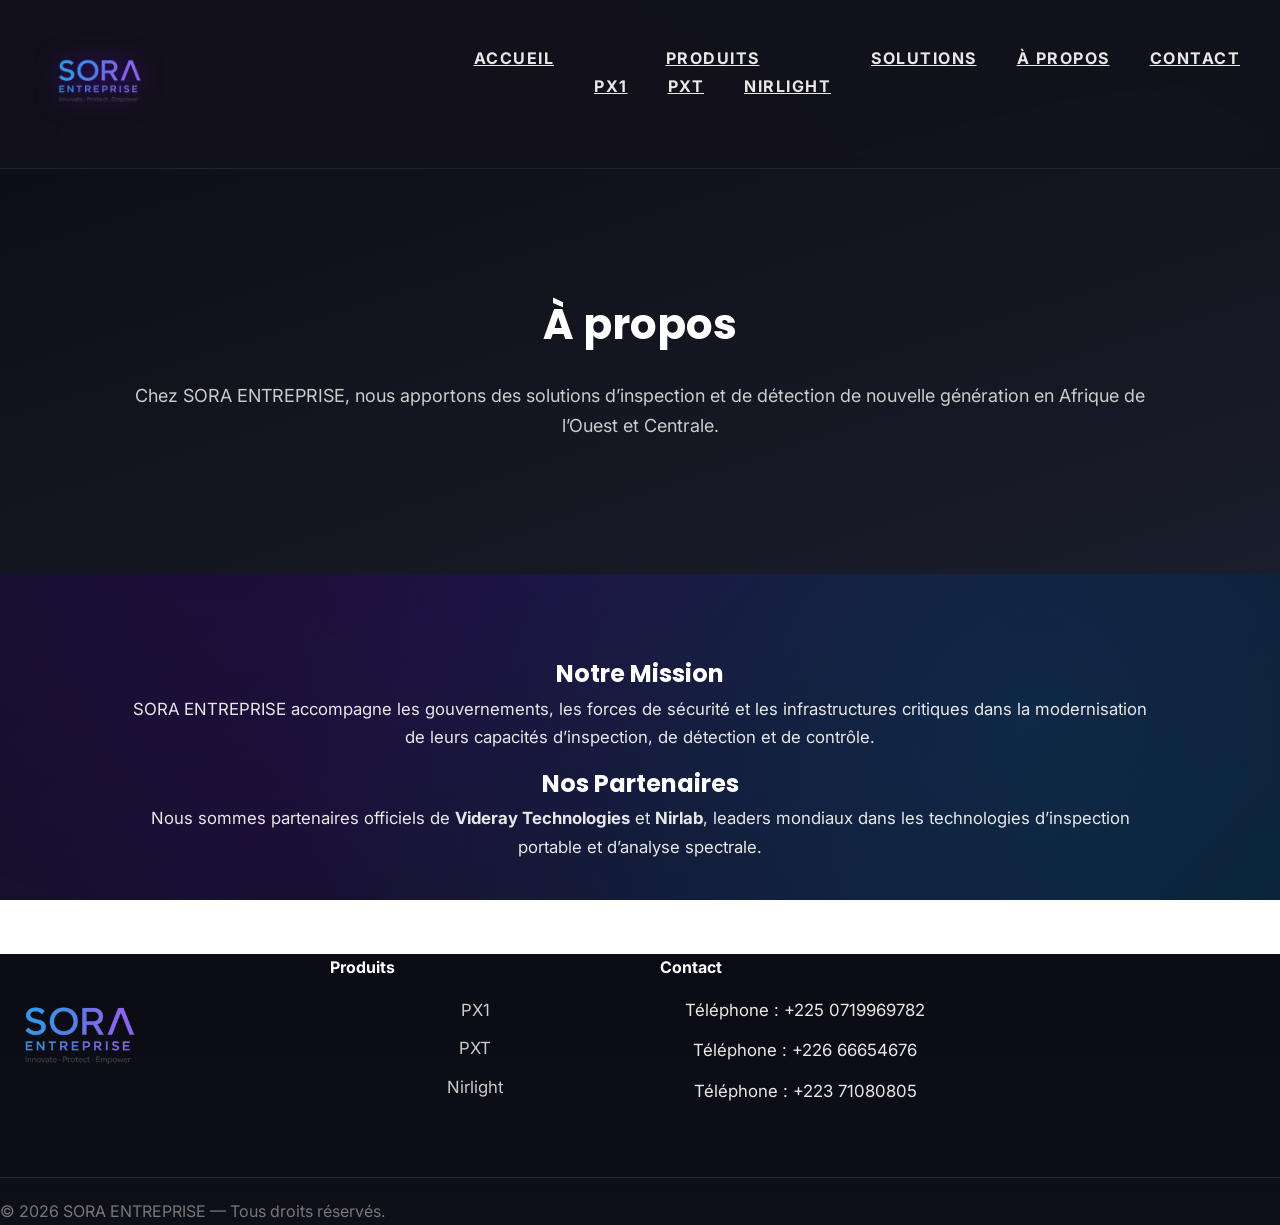
<file: about.html>
<!DOCTYPE html>
<html lang="fr">
<head>
    <meta charset="UTF-8">
    <meta name="viewport" content="width=device-width, initial-scale=1.0">
    <link href="https://fonts.googleapis.com/css2?family=Poppins:wght@400;600;700&family=Inter:wght@
    300;400;500;600&display=swap" rel="stylesheet">
    <title>À propos – SORA ENTREPRISE</title>
    <link rel="stylesheet" href="styles.css">
</head>

<body>

<header>
    <div class="logo">
        <img src="logo.png" alt="logo">
    </div>

    <div class="mobile-menu-icon" onclick="toggleMenu()">☰</div>

    <nav>
        <ul>
            <li><a href="index.html">Accueil</a></li>

            <li class="dropdown">
                <a href="#">Produits</a>
                <ul class="dropdown-menu">
                    <li><a href="px1.html">PX1</a></li>
                    <li><a href="pxt.html">PXT</a></li>
                    <li><a href="nirlight.html">Nirlight</a></li>
                </ul>
            </li>

            <li><a href="solutions.html">Solutions</a></li>
            <li><a href="about.html" class="active">À propos</a></li>
            <li><a href="contact.html">Contact</a></li>
        </ul>
    </nav>
</header>

<section class="hero">
    <div class="hero-content">
        <h1>À propos</h1>
        <p>Chez SORA ENTREPRISE, nous apportons des solutions d’inspection et de détection de nouvelle génération en Afrique de l’Ouest et Centrale.</p>
    </div>
</section>

<section class="solutions-home">
    <h2>Notre Mission</h2>
    <p>
        SORA ENTREPRISE accompagne les gouvernements, les forces de sécurité et les infrastructures critiques
        dans la modernisation de leurs capacités d’inspection, de détection et de contrôle.
    </p>

    <h2>Nos Partenaires</h2>
    <p>
        Nous sommes partenaires officiels de <strong>Videray Technologies</strong> et <strong>Nirlab</strong>,
        leaders mondiaux dans les technologies d’inspection portable et d’analyse spectrale.
    </p>
</section>

<footer class="footer">
    <div class="footer-container">
        <div class="footer-col">
            <img src="logo.png" class="footer-logo">
        </div>

        <div class="footer-col">
            <h4>Produits</h4>
            <ul>
                <li><a href="px1.html">PX1</a></li>
                <li><a href="pxt.html">PXT</a></li>
                <li><a href="nirlight.html">Nirlight</a></li>
            </ul>
        </div>

        <div class="footer-col">
            <h4>Contact</h4>
            <p>Téléphone : +225 0719969782</p>
            <p>Téléphone : +226 66654676</p>
            <p>Téléphone : +223 71080805</p>
        </div>
    </div>

    <div class="footer-bottom">
        © 2026 SORA ENTREPRISE — Tous droits réservés.
    </div>
</footer>

<script src="script.js"></script>

</body>
</html>
</file>
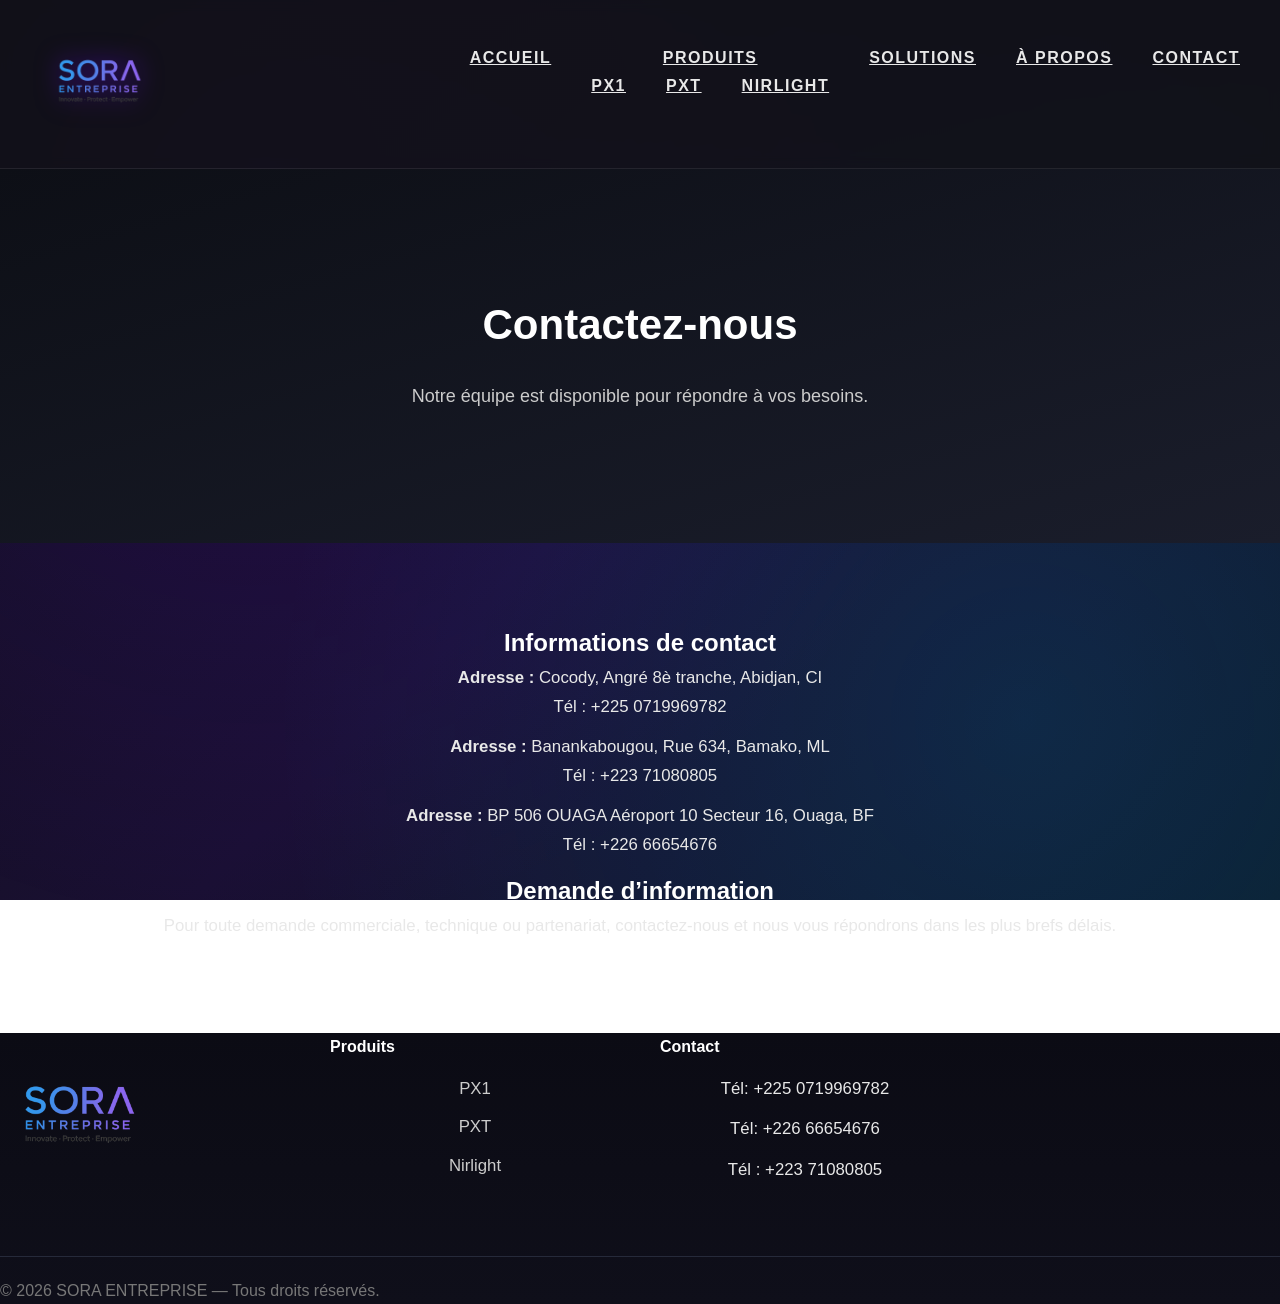
<file: contact.html>
<!DOCTYPE html>
<html lang="fr">
<head>
    <meta charset="UTF-8">
    <meta name="viewport" content="width=device-width, initial-scale=1.0">
    <title>Contact – SORA ENTREPRISE</title>
    <link rel="stylesheet" href="styles.css">
</head>

<body>

<header>
    <div class="logo">
        <img src="logo.png" alt="logo">
    </div>

    <div class="mobile-menu-icon" onclick="toggleMenu()">☰</div>

    <nav>
        <ul>
            <li><a href="index.html">Accueil</a></li>

            <li class="dropdown">
                <a href="#">Produits</a>
                <ul class="dropdown-menu">
                    <li><a href="px1.html">PX1</a></li>
                    <li><a href="pxt.html">PXT</a></li>
                    <li><a href="nirlight.html">Nirlight</a></li>
                </ul>
            </li>

            <li><a href="solutions.html">Solutions</a></li>
            <li><a href="about.html">À propos</a></li>
            <li><a href="contact.html" class="active">Contact</a></li>
        </ul>
    </nav>
</header>

<section class="hero">
    <div class="hero-content">
        <h1>Contactez-nous</h1>
        <p>Notre équipe est disponible pour répondre à vos besoins.</p>
    </div>
</section>

<section class="solutions-home">
    <h2>Informations de contact</h2>
    <p><strong>Adresse :</strong> Cocody, Angré 8è tranche, Abidjan, CI<br>Tél : +225 0719969782</p></div>
    <p><strong>Adresse :</strong> Banankabougou, Rue 634, Bamako, ML<br>Tél : +223 71080805</p></div>
    <p><strong>Adresse :</strong> BP 506 OUAGA Aéroport 10 Secteur 16, Ouaga, BF<br>Tél : +226 66654676</p></div>

    <h2>Demande d’information</h2>
    <p>
        Pour toute demande commerciale, technique ou partenariat, contactez-nous et nous vous
        répondrons dans les plus brefs délais.
    </p>
</section>

<footer class="footer">
    <div class="footer-container">
        <div class="footer-col">
            <img src="logo.png" class="footer-logo">
        </div>

        <div class="footer-col">
            <h4>Produits</h4>
            <ul>
                <li><a href="px1.html">PX1</a></li>
                <li><a href="pxt.html">PXT</a></li>
                <li><a href="nirlight.html">Nirlight</a></li>
            </ul>
        </div>

        <div class="footer-col">
            <h4>Contact</h4>
            <p>Tél: +225 0719969782</p>
            <p>Tél: +226 66654676</p>
            <p>Tél : +223 71080805</p>
        </div>
    </div>

    <div class="footer-bottom">
        © 2026 SORA ENTREPRISE — Tous droits réservés.
    </div>
</footer>

<script src="script.js"></script>

</body>
</html>
</file>
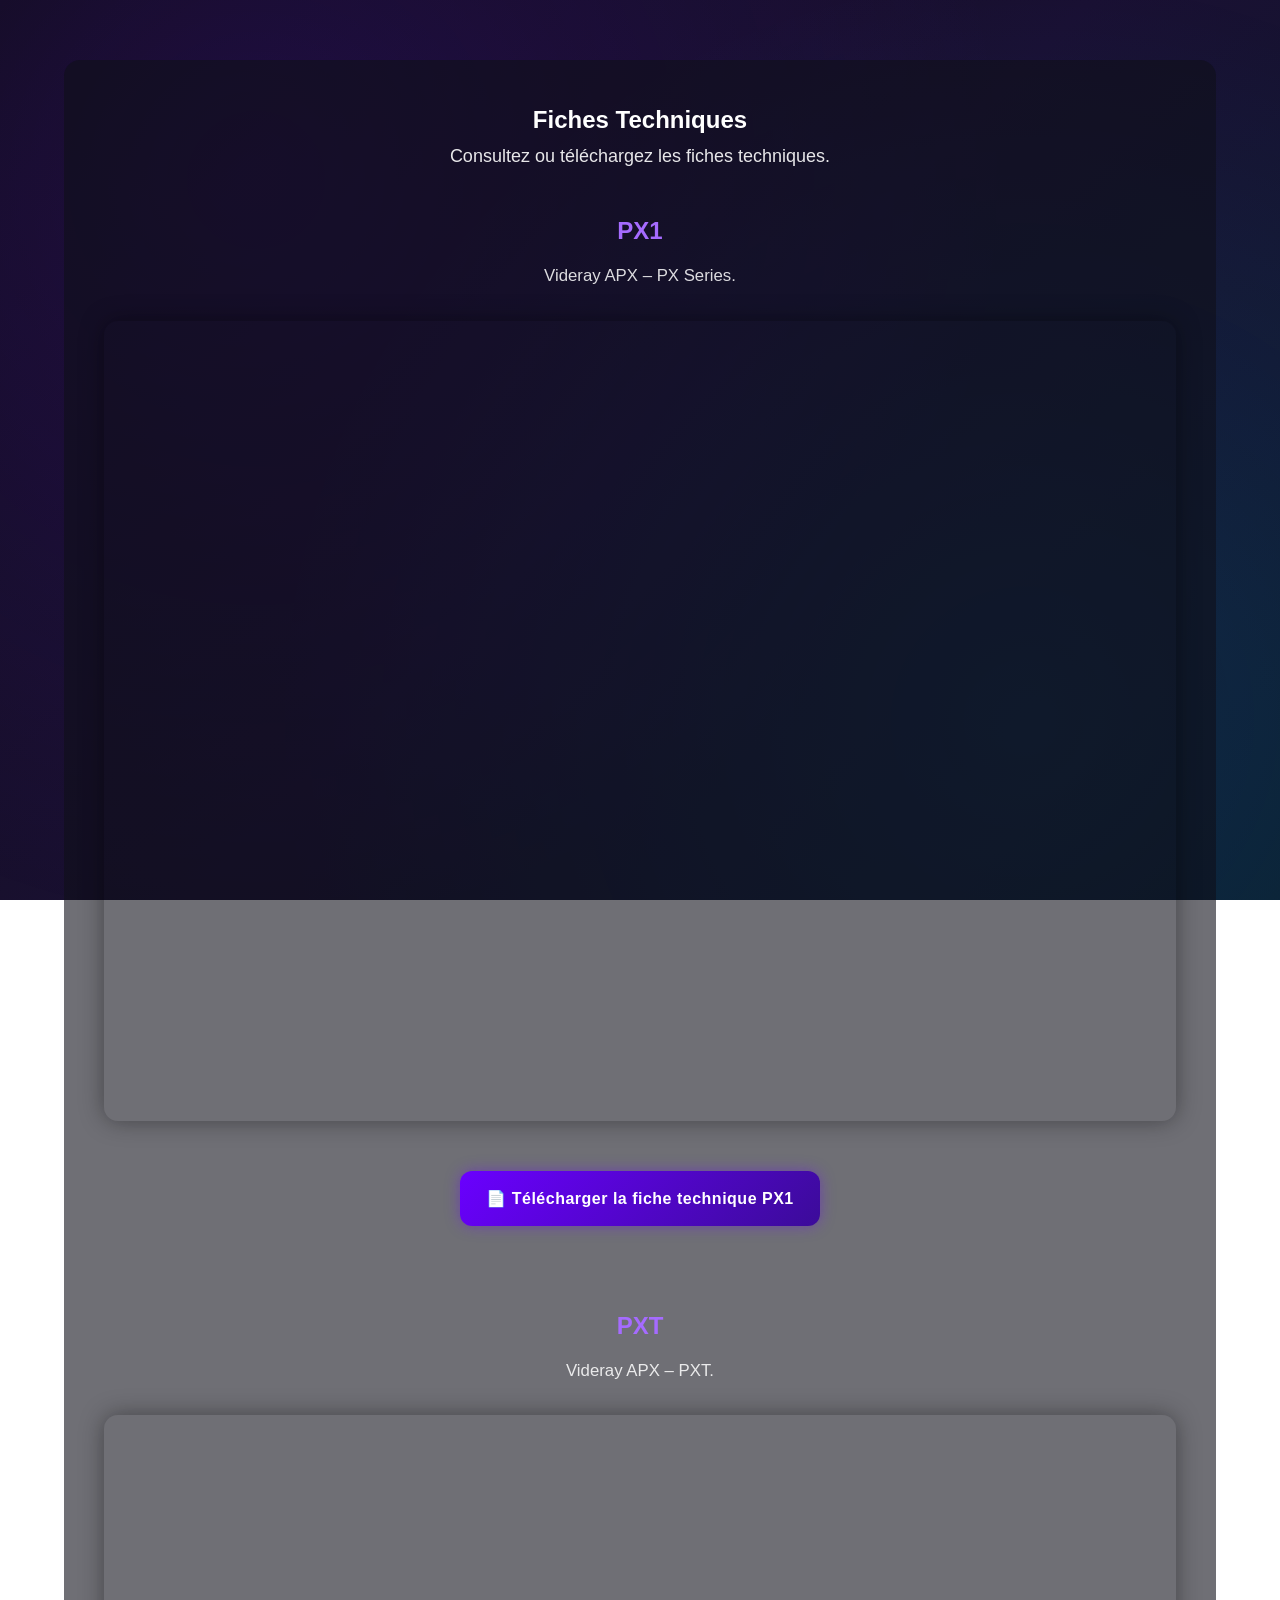
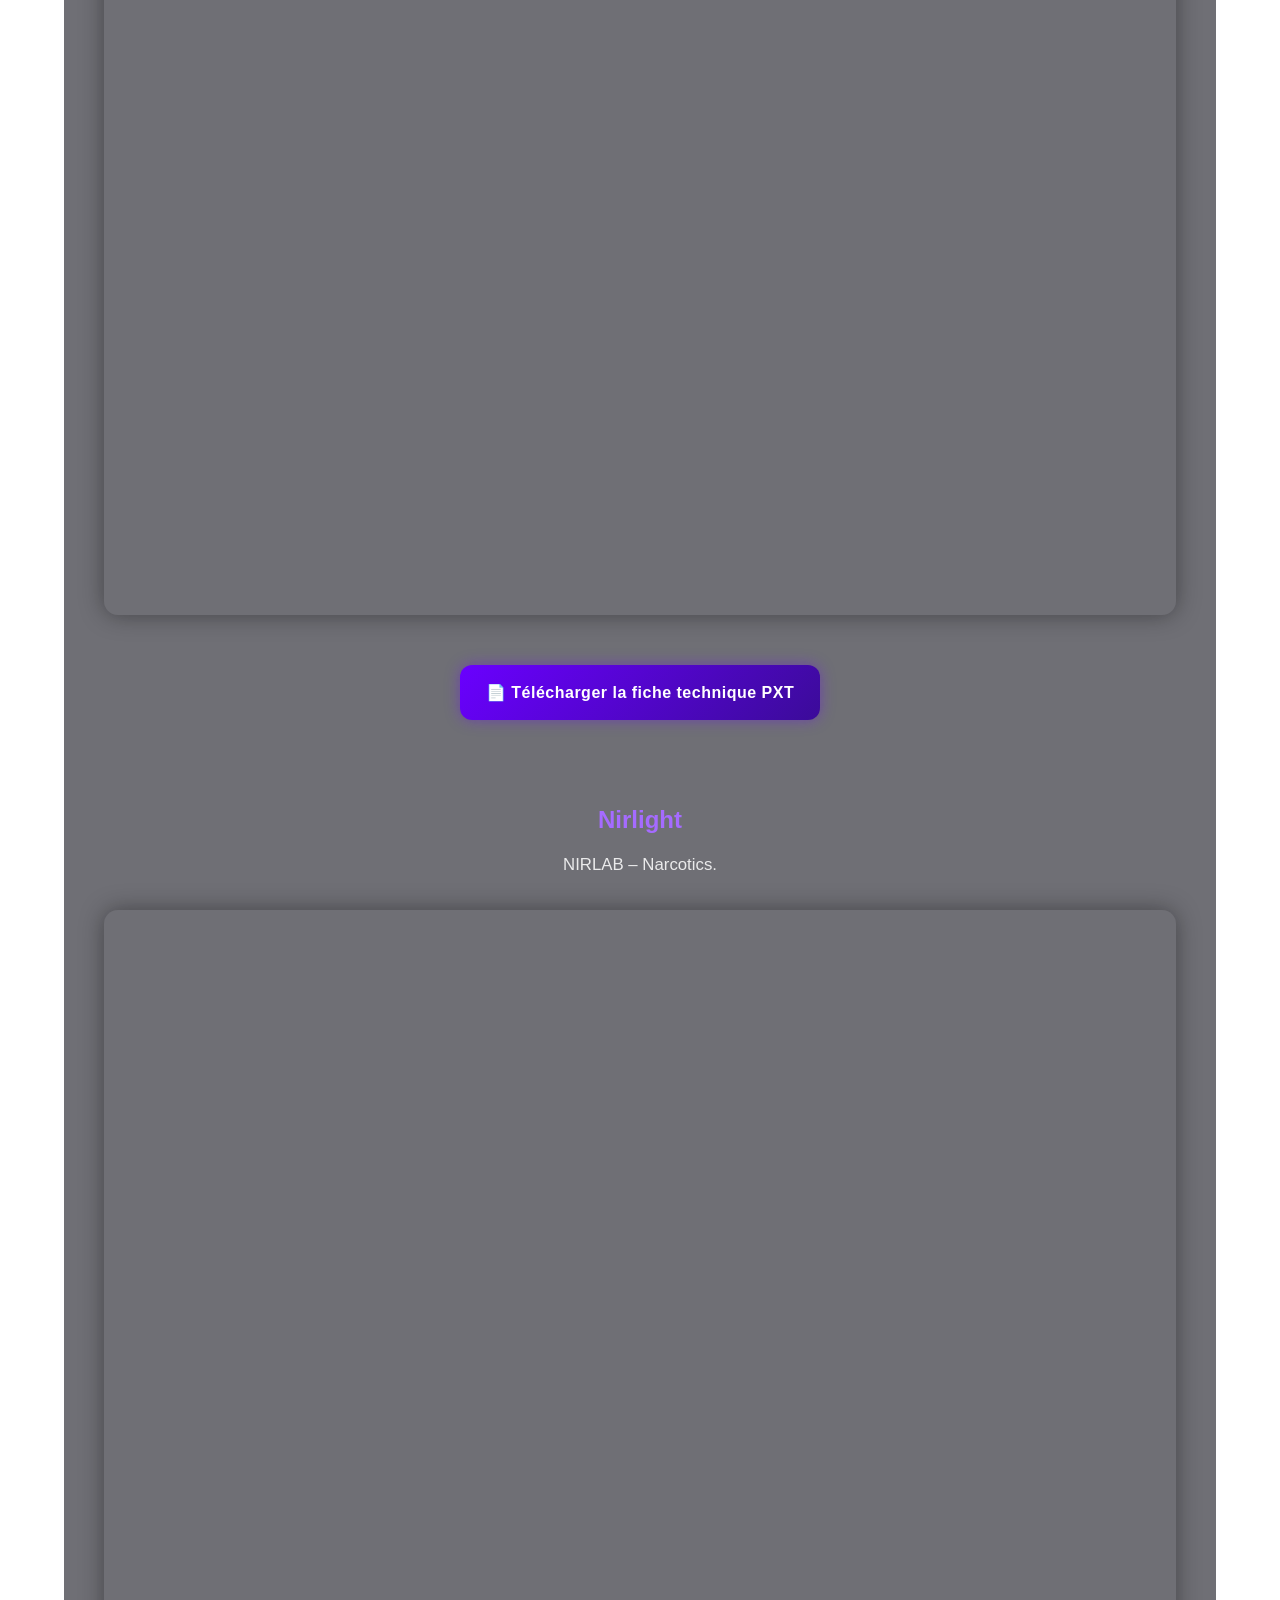
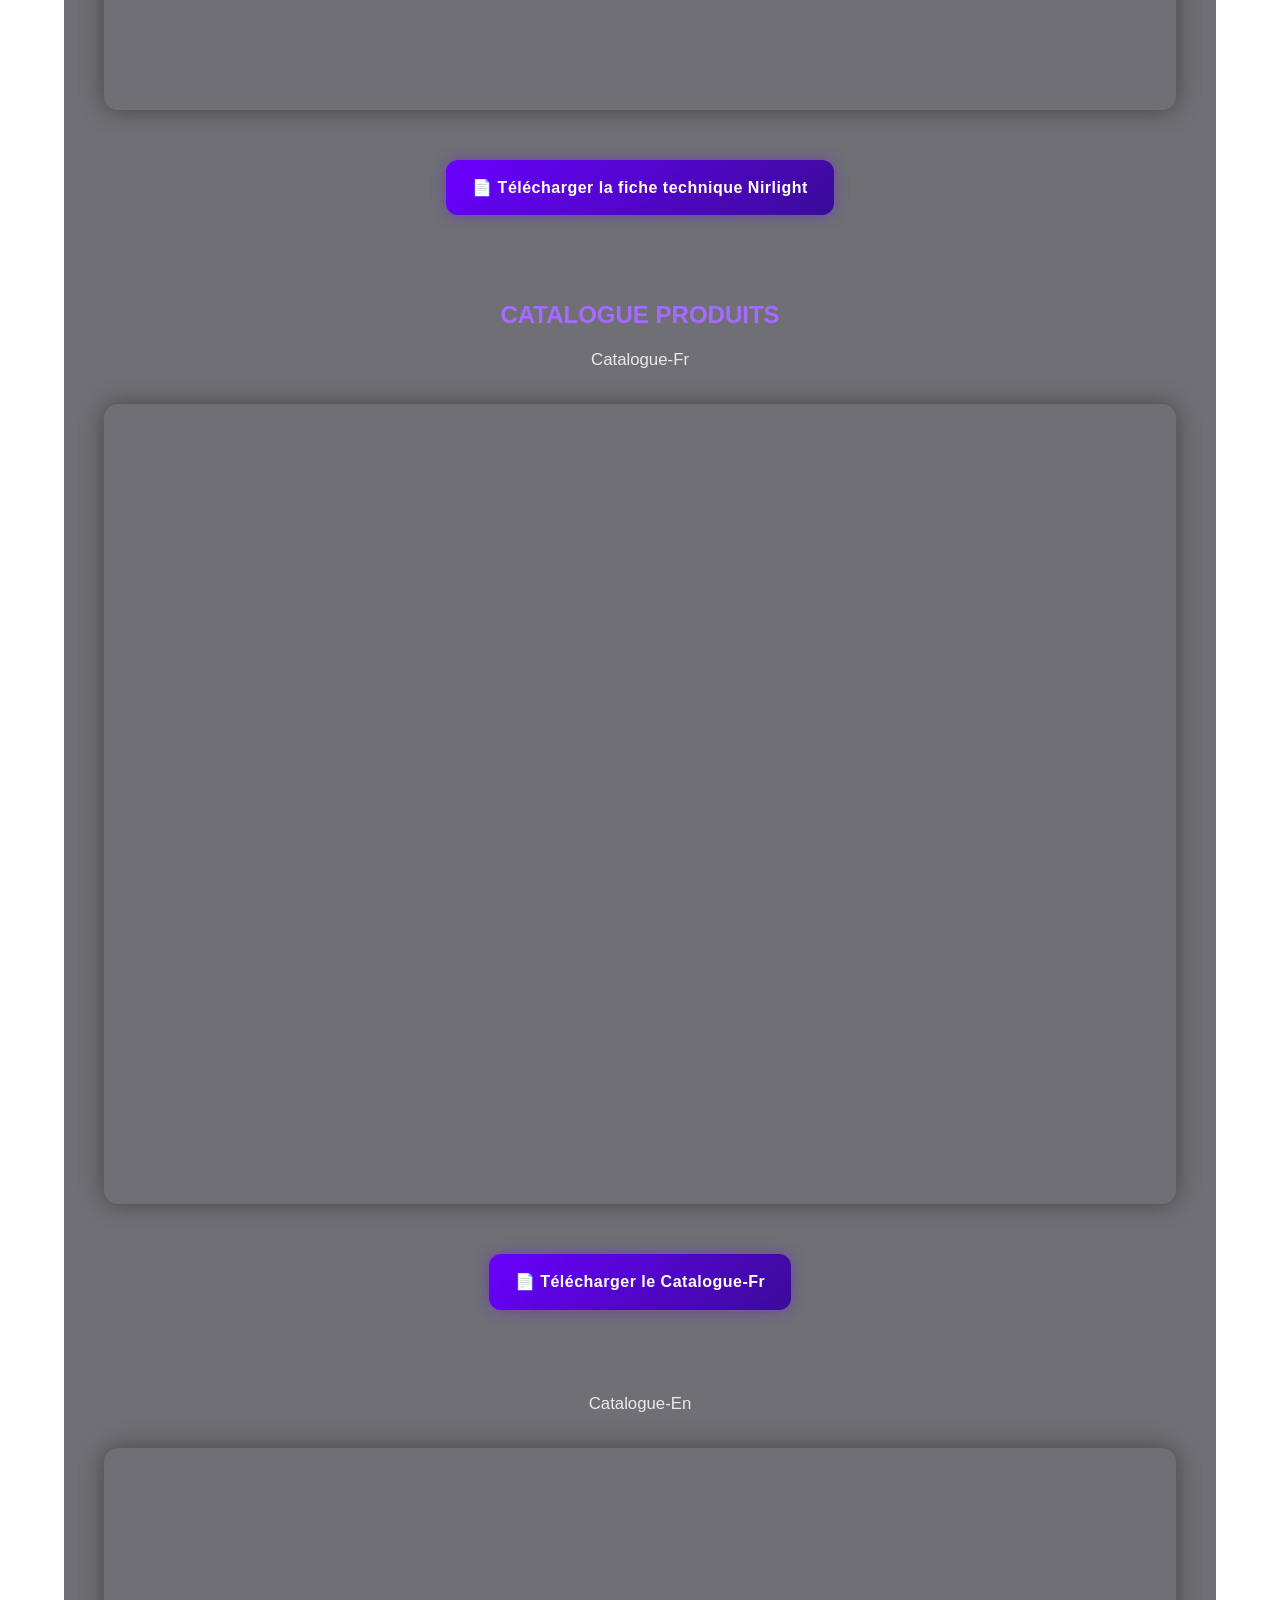
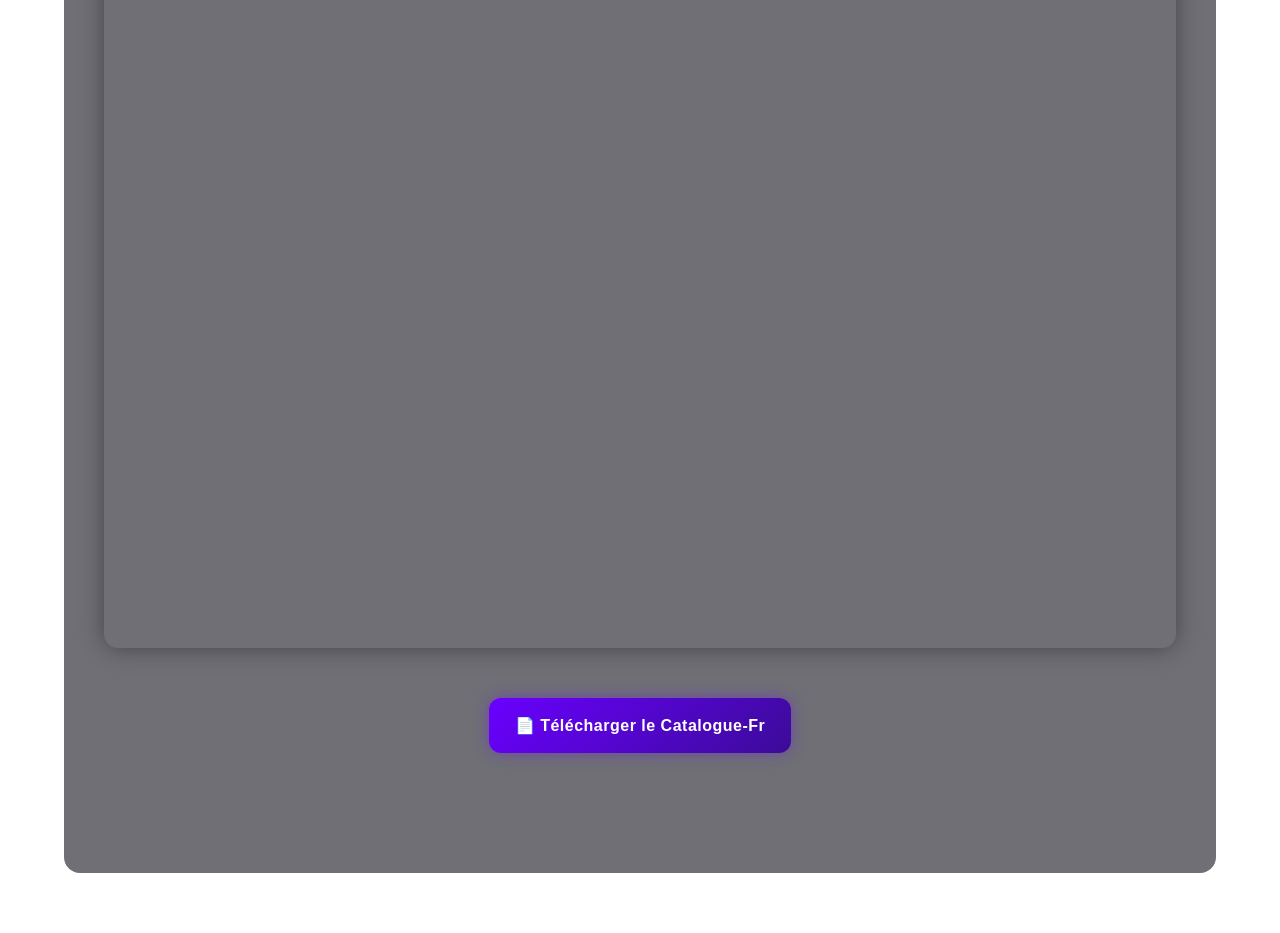
<file: fiches-techniques.html>
<!DOCTYPE html>
<html lang="fr">
<head>
    <meta charset="UTF-8">
    <title>Fiches Techniques – SORA ENTREPRISE</title>
    <link rel="stylesheet" href="styles.css">
</head>

<body>

    <section class="fiches-techniques-section">
        <h1>Fiches Techniques</h1>
        <p class="fiche-intro">
            Consultez ou téléchargez les fiches techniques.
        </p>

        <!-- ================= PX1 ================= -->
        <div class="fiche-block">
            <h2>PX1</h2>
            <p class="fiche-description">
                Videray APX – PX Series.
            </p>

            <div class="pdf-viewer-container">
                <iframe src="pdf/VIDERAY-APX-PX-Series-Datasheet.pdf" class="pdf-viewer"></iframe>
            </div>

            <a href="pdf/VIDERAY-APX-PX-Series-Datasheet.pdf" target="_blank" class="fiche-btn">
                📄 Télécharger la fiche technique PX1
            </a>
        </div>

        <!-- ================= PXT ================= -->
        <div class="fiche-block">
            <h2>PXT</h2>
            <p class="fiche-description">
                Videray APX – PXT.
            </p>

            <div class="pdf-viewer-container">
                <iframe src="pdf/VIDERAY-PXT-Datasheet.pdf" class="pdf-viewer"></iframe>
            </div>

            <a href="pdf/VIDERAY-PXT-Datasheet.pdf" target="_blank" class="fiche-btn">
                📄 Télécharger la fiche technique PXT
            </a>
        </div>

        <!-- ================= NIRLIGHT ================= -->
        <div class="fiche-block">
            <h2>Nirlight</h2>
            <p class="fiche-description">
                NIRLAB – Narcotics.
            </p>

            <div class="pdf-viewer-container">
                <iframe src="pdf/NIRLAB-Narcotics.pdf" class="pdf-viewer"></iframe>
            </div>

            <a href="pdf/NIRLAB-Narcotics.pdf" target="_blank" class="fiche-btn">
                📄 Télécharger la fiche technique Nirlight
            </a>
        </div>
        
        <!-- ================= CATALOGUE-FR ================= -->
        <div class="fiche-block">
            <h2>CATALOGUE PRODUITS</h2>
            <p class="fiche-description">
                Catalogue-Fr
            </p>

            <div class="pdf-viewer-container">
                <iframe src="pdf/CATALOG-FR-2026.pdf" class="pdf-viewer"></iframe>
            </div>

            <a href="pdf/CATALOG-FR-2026.pdf" target="_blank" class="fiche-btn">
                📄 Télécharger le Catalogue-Fr
            </a>
        </div>

        <!-- ================= CATALOGUE-EN ================= -->
        <div class="fiche-block">
            <h2></h2>
            <p class="fiche-description">
                Catalogue-En
            </p>

            <div class="pdf-viewer-container">
                <iframe src="pdf/CATALOG-EN-2026.pdf" class="pdf-viewer"></iframe>
            </div>

            <a href="pdf/CATALOG-EN-2026.pdf" target="_blank" class="fiche-btn">
                📄 Télécharger le Catalogue-Fr
            </a>
        </div>

    </section>

</body>
</html>
    </section>

</body>
</html>
</file>
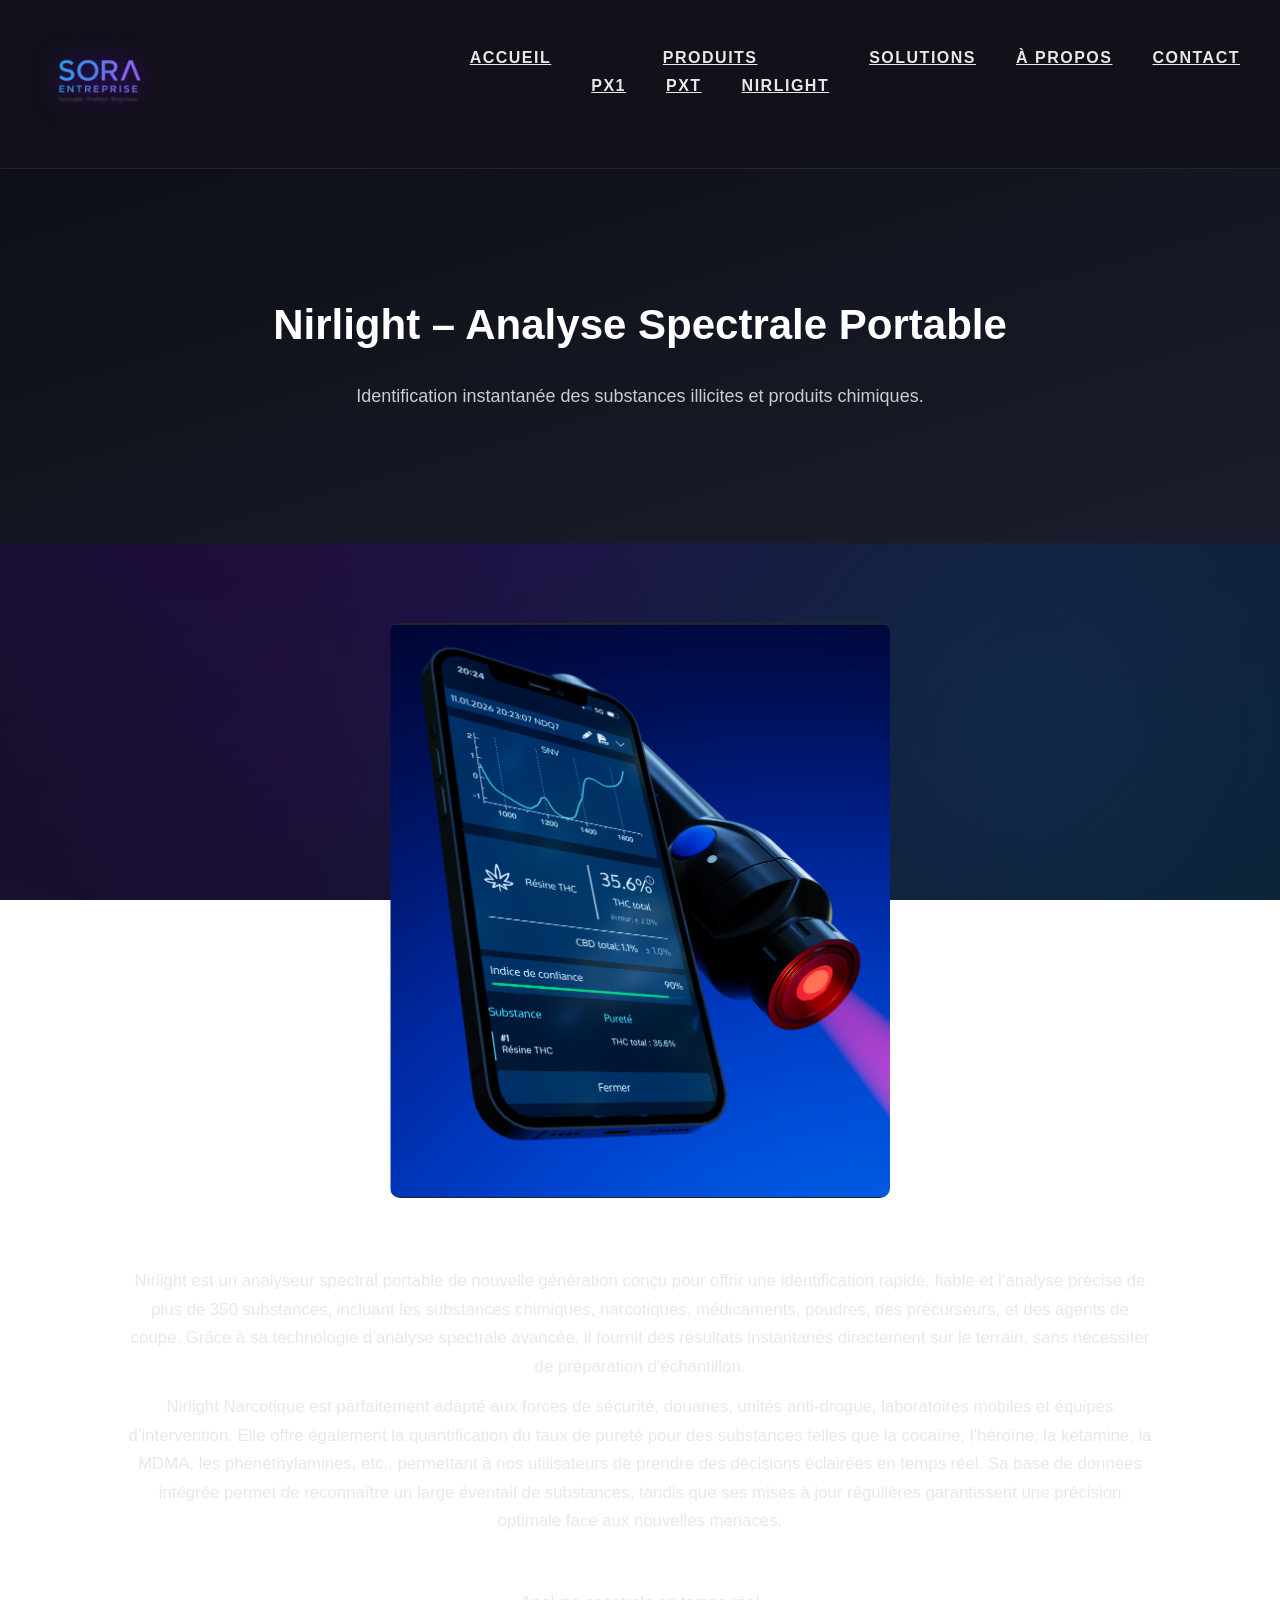
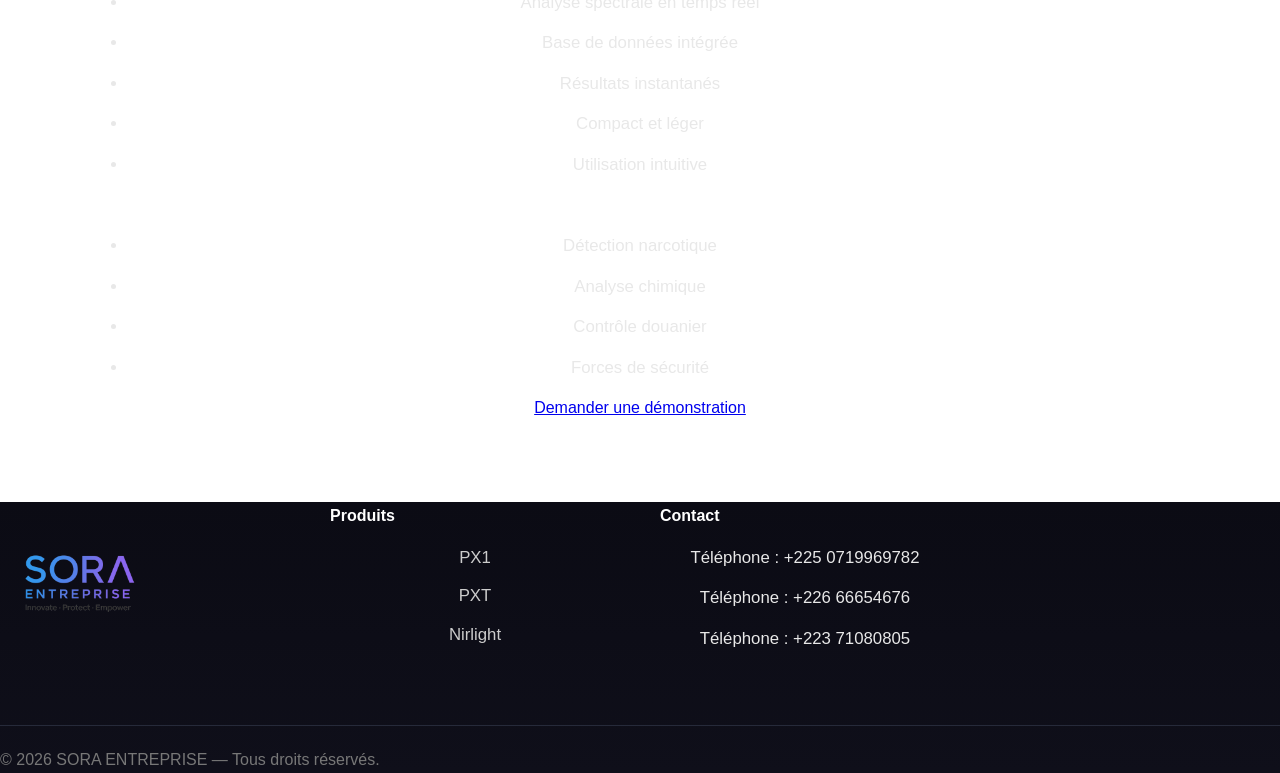
<file: nirlight.html>
<!DOCTYPE html>
<html lang="fr">
<head>
    <meta charset="UTF-8">
    <meta name="viewport" content="width=device-width, initial-scale=1.0">
    <title>Nirlight – SORA ENTREPRISE</title>
    <link rel="stylesheet" href="styles.css">
</head>

<body>

<header>
    <div class="logo">
        <img src="logo.png" alt="logo">
    </div>

    <div class="mobile-menu-icon" onclick="toggleMenu()">☰</div>

    <nav>
        <ul>
            <li><a href="index.html">Accueil</a></li>

            <li class="dropdown">
                <a href="#">Produits</a>
                <ul class="dropdown-menu">
                    <li><a href="px1.html">PX1</a></li>
                    <li><a href="pxt.html">PXT</a></li>
                    <li><a href="nirlight.html" class="active">Nirlight</a></li>
                </ul>
            </li>

            <li><a href="solutions.html">Solutions</a></li>
            <li><a href="about.html">À propos</a></li>
            <li><a href="contact.html">Contact</a></li>
        </ul>
    </nav>
</header>

<section class="hero">
    <div class="hero-content">
        <h1>Nirlight – Analyse Spectrale Portable</h1>
        <p>Identification instantanée des substances illicites et produits chimiques.</p>
    </div>
</section>

<section class="solutions-home">
    <img src="NIRLIGHT.png" alt="NIRLIGHT" style="width:100%; max-width:500px; border-radius:10px; margin-bottom:20px;">

        <h2>Description</h2>
<p>
    Nirlight est un analyseur spectral portable de nouvelle génération conçu pour offrir une 
    identification rapide, fiable et  l’analyse précise de plus de 350 substances, incluant 
    les substances chimiques, narcotiques, médicaments, poudres, des précurseurs, et des agents de coupe. 
    Grâce à sa technologie d’analyse spectrale avancée, il fournit des résultats instantanés directement sur le     
    terrain, sans nécessiter de préparation d’échantillon.
</p>

<p>
    Nirlight Narcotique est parfaitement adapté aux forces de sécurité, douanes, unités anti-drogue, 
    laboratoires mobiles et équipes d’intervention. Elle offre également la quantification du taux de 
    pureté pour des substances telles que la cocaïne, l’héroïne, la kétamine, la MDMA, les phénéthylamines, 
    etc., permettant à nos utilisateurs de prendre des décisions éclairées en temps réel. Sa base de données        
    intégrée permet de reconnaître un large éventail de substances, tandis que ses mises à jour régulières    
    garantissent une précision optimale face aux nouvelles menaces.
</p>

    <h2>Caractéristiques principales</h2>
    <ul>
        <li>Analyse spectrale en temps réel</li>
        <li>Base de données intégrée</li>
        <li>Résultats instantanés</li>
        <li>Compact et léger</li>
        <li>Utilisation intuitive</li>
    </ul>

    <h2>Applications</h2>
    <ul>
        <li>Détection narcotique</li>
        <li>Analyse chimique</li>
        <li>Contrôle douanier</li>
        <li>Forces de sécurité</li>
    </ul>

    <a href="contact.html" class="cta-button">Demander une démonstration</a>
</section>

<footer class="footer">
    <div class="footer-container">
        <div class="footer-col">
            <img src="logo.png" class="footer-logo">
        </div>

        <div class="footer-col">
            <h4>Produits</h4>
            <ul>
                <li><a href="px1.html">PX1</a></li>
                <li><a href="pxt.html">PXT</a></li>
                <li><a href="nirlight.html">Nirlight</a></li>
            </ul>
        </div>

        <div class="footer-col">
            <h4>Contact</h4>
            <p>Téléphone : +225 0719969782</p>
            <p>Téléphone : +226 66654676</p>
            <p>Téléphone : +223 71080805</p>
        </div>
    </div>

    <div class="footer-bottom">
        © 2026 SORA ENTREPRISE — Tous droits réservés.
    </div>
</footer>

<script src="script.js"></script>

</body>
</html>
</file>
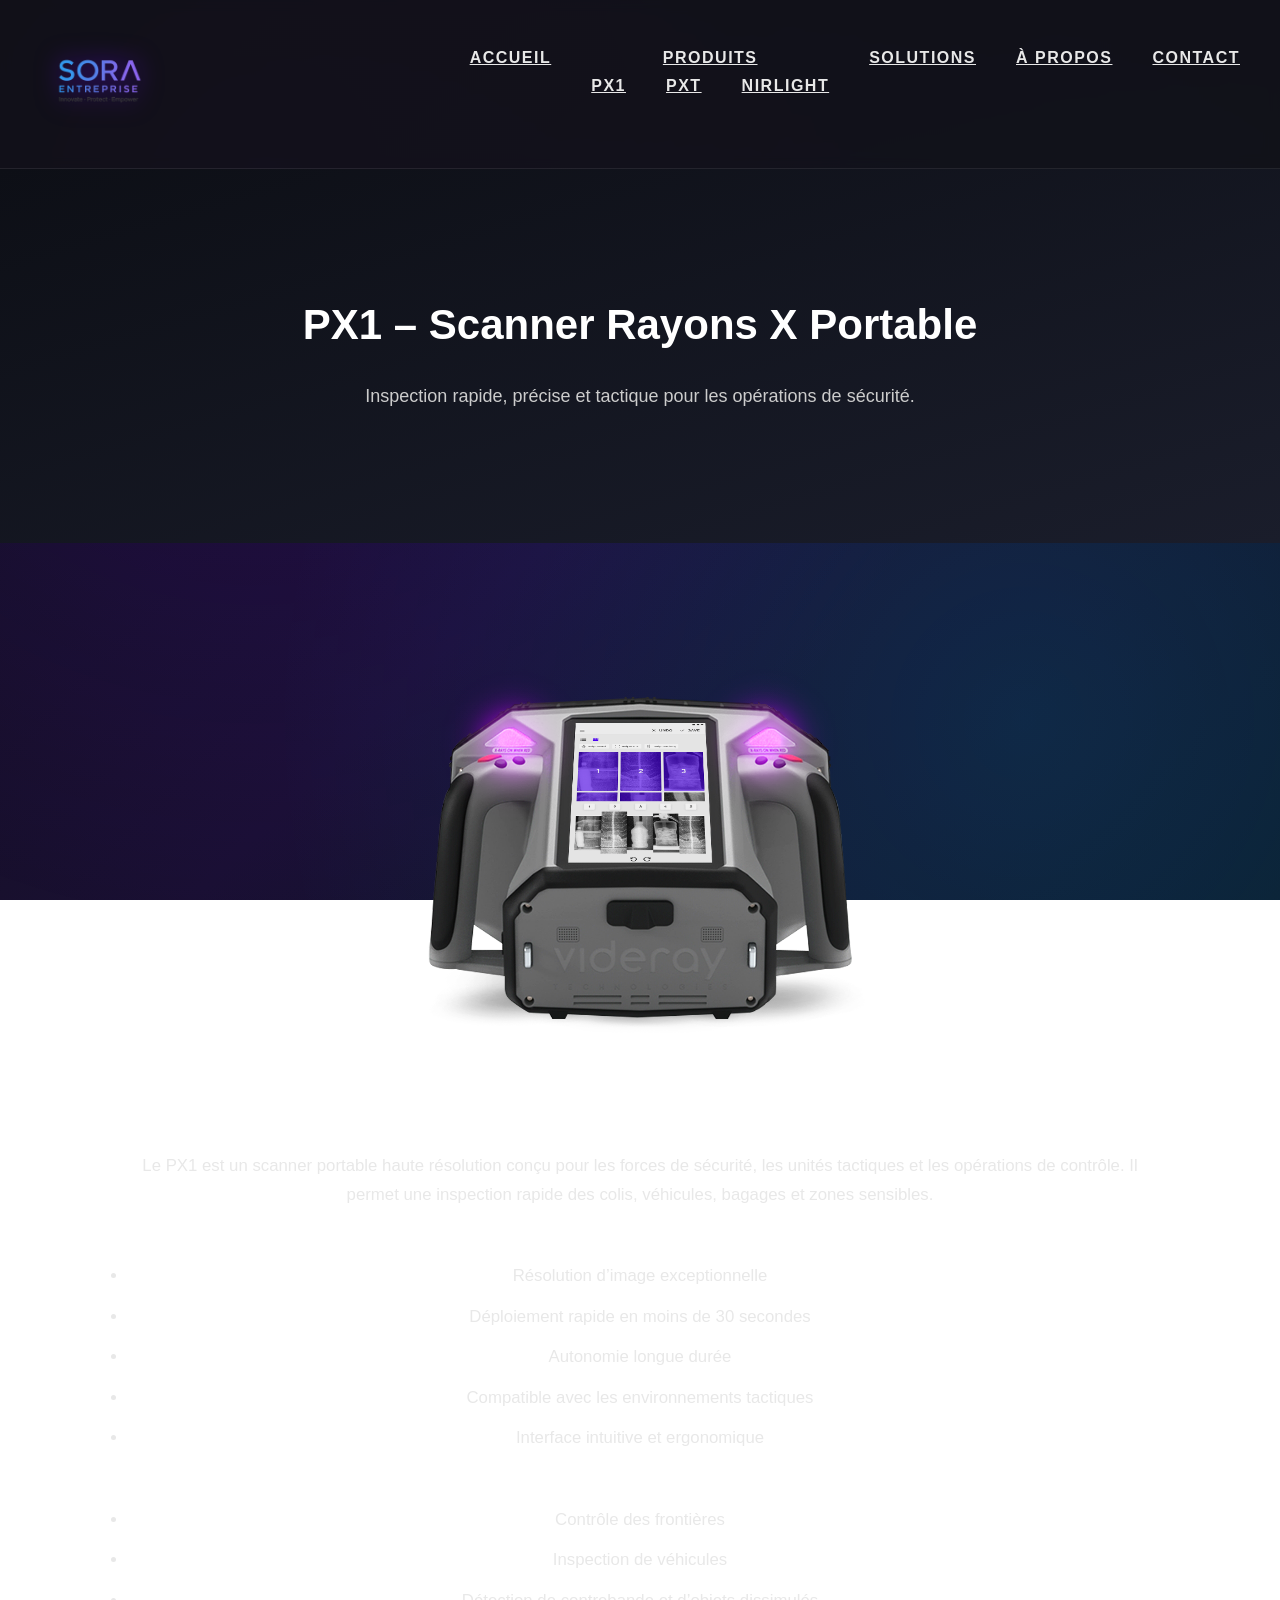
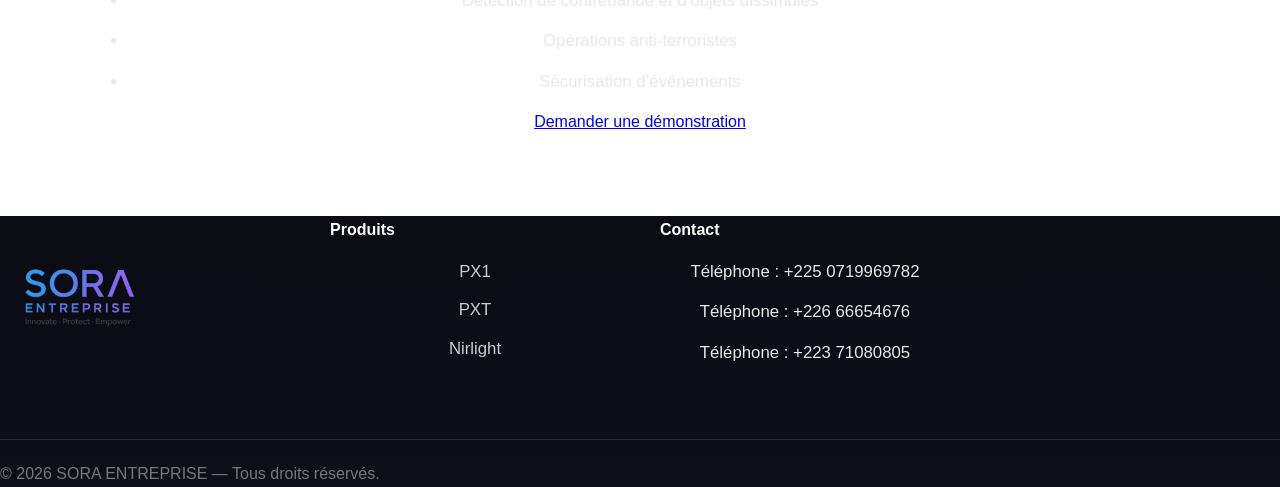
<file: px1.html>
<!DOCTYPE html>
<html lang="fr">
<head>
    <meta charset="UTF-8">
    <meta name="viewport" content="width=device-width, initial-scale=1.0">
    <title>PX1 – SORA ENTREPRISE</title>
    <link rel="stylesheet" href="styles.css">
</head>

<body>

<header>
    <div class="logo">
        <img src="logo.png" alt="logo">
    </div>

    <div class="mobile-menu-icon" onclick="toggleMenu()">☰</div>

    <nav>
        <ul>
            <li><a href="index.html">Accueil</a></li>

            <li class="dropdown">
                <a href="#">Produits</a>
                <ul class="dropdown-menu">
                    <li><a href="px1.html" class="active">PX1</a></li>
                    <li><a href="pxt.html">PXT</a></li>
                    <li><a href="nirlight.html">Nirlight</a></li>
                </ul>
            </li>

            <li><a href="solutions.html">Solutions</a></li>
            <li><a href="about.html">À propos</a></li>
            <li><a href="contact.html">Contact</a></li>
        </ul>
    </nav>
</header>

<section class="hero">
    <div class="hero-content">
        <h1>PX1 – Scanner Rayons X Portable</h1>
        <p>Inspection rapide, précise et tactique pour les opérations de sécurité.</p>
    </div>
</section>

<section class="solutions-home">
    <img src="PX1.png" alt="PX1" style="width:100%; max-width:500px; border-radius:10px; margin-bottom:20px;">

    <h2>Description</h2>
    <p>
        Le PX1 est un scanner portable haute résolution conçu pour les forces de sécurité,
        les unités tactiques et les opérations de contrôle. Il permet une inspection rapide
        des colis, véhicules, bagages et zones sensibles.
    </p>

    <h2>Caractéristiques principales</h2>
    <ul>
        <li>Résolution d’image exceptionnelle</li>
        <li>Déploiement rapide en moins de 30 secondes</li>
        <li>Autonomie longue durée</li>
        <li>Compatible avec les environnements tactiques</li>
        <li>Interface intuitive et ergonomique</li>
    </ul>

    <h2>Applications</h2>
    <ul>
        <li>Contrôle des frontières</li>
        <li>Inspection de véhicules</li>
        <li>Détection de contrebande et d’objets dissimulés</li>
        <li>Opérations anti-terroristes</li>
        <li>Sécurisation d’événements</li>
    </ul>

    <a href="contact.html" class="cta-button">Demander une démonstration</a>
</section>

<footer class="footer">
    <div class="footer-container">
        <div class="footer-col">
            <img src="logo.png" class="footer-logo">
        </div>

        <div class="footer-col">
            <h4>Produits</h4>
            <ul>
                <li><a href="px1.html">PX1</a></li>
                <li><a href="pxt.html">PXT</a></li>
                <li><a href="nirlight.html">Nirlight</a></li>
            </ul>
        </div>

        <div class="footer-col">
            <h4>Contact</h4>
            <p>Téléphone : +225 0719969782</p>
            <p>Téléphone : +226 66654676</p>
            <p>Téléphone : +223 71080805</p>
        </div>
    </div>

    <div class="footer-bottom">
        © 2026 SORA ENTREPRISE — Tous droits réservés.
    </div>
</footer>

<script src="script.js"></script>

</body>
</html>
</file>
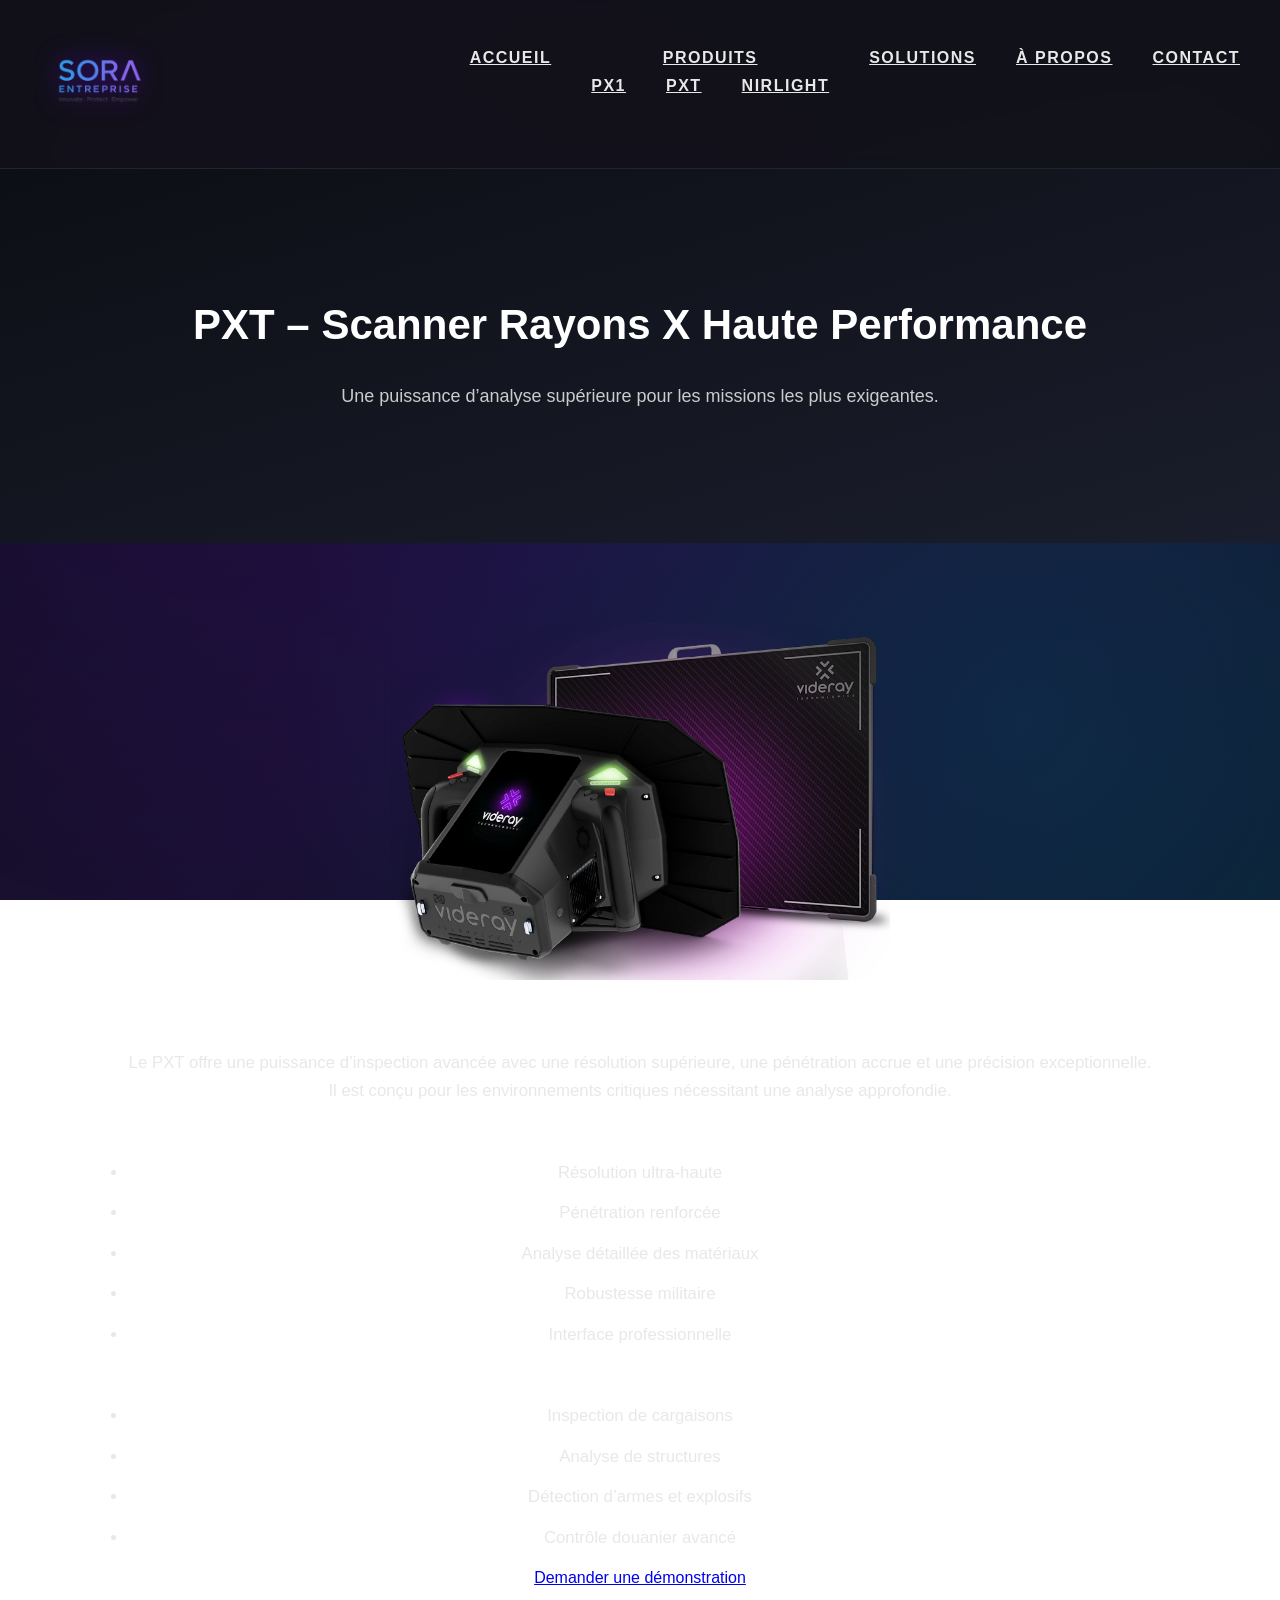
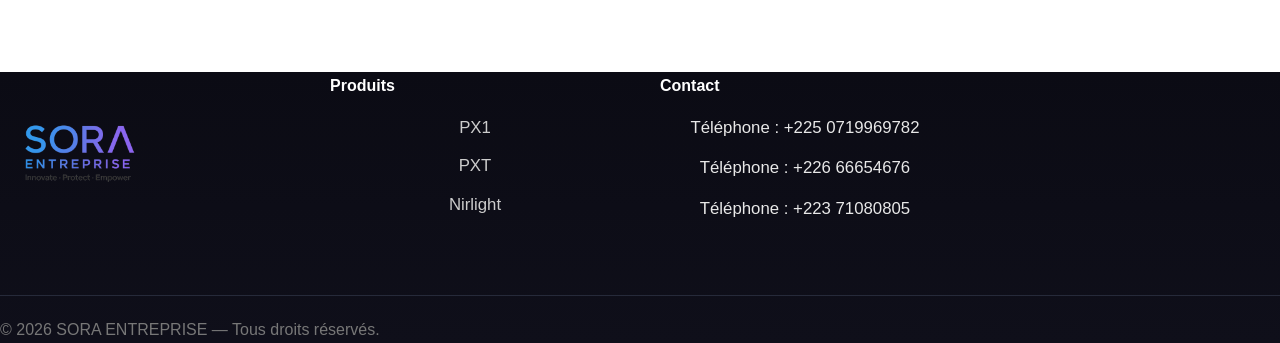
<file: pxt.html>
<!DOCTYPE html>
<html lang="fr">
<head>
    <meta charset="UTF-8">
    <meta name="viewport" content="width=device-width, initial-scale=1.0">
    <title>PXT – SORA ENTREPRISE</title>
    <link rel="stylesheet" href="styles.css">
</head>

<body>

<header>
    <div class="logo">
        <img src="logo.png" alt="logo">
    </div>

    <div class="mobile-menu-icon" onclick="toggleMenu()">☰</div>

    <nav>
        <ul>
            <li><a href="index.html">Accueil</a></li>

            <li class="dropdown">
                <a href="#">Produits</a>
                <ul class="dropdown-menu">
                    <li><a href="px1.html">PX1</a></li>
                    <li><a href="pxt.html" class="active">PXT</a></li>
                    <li><a href="nirlight.html">Nirlight</a></li>
                </ul>
            </li>

            <li><a href="solutions.html">Solutions</a></li>
            <li><a href="about.html">À propos</a></li>
            <li><a href="contact.html">Contact</a></li>
        </ul>
    </nav>
</header>

<section class="hero">
    <div class="hero-content">
        <h1>PXT – Scanner Rayons X Haute Performance</h1>
        <p>Une puissance d’analyse supérieure pour les missions les plus exigeantes.</p>
    </div>
</section>

<section class="solutions-home">
    <img src="PXT.png" alt="PXT" style="width:100%; max-width:500px; border-radius:10px; margin-bottom:20px;">

    <h2>Description</h2>
    <p>
        Le PXT offre une puissance d’inspection avancée avec une résolution supérieure,
        une pénétration accrue et une précision exceptionnelle. Il est conçu pour les
        environnements critiques nécessitant une analyse approfondie.
    </p>

    <h2>Caractéristiques principales</h2>
    <ul>
        <li>Résolution ultra-haute</li>
        <li>Pénétration renforcée</li>
        <li>Analyse détaillée des matériaux</li>
        <li>Robustesse militaire</li>
        <li>Interface professionnelle</li>
    </ul>

    <h2>Applications</h2>
    <ul>
        <li>Inspection de cargaisons</li>
        <li>Analyse de structures</li>
        <li>Détection d’armes et explosifs</li>
        <li>Contrôle douanier avancé</li>
    </ul>

    <a href="contact.html" class="cta-button">Demander une démonstration</a>
</section>

<footer class="footer">
    <div class="footer-container">
        <div class="footer-col">
            <img src="logo.png" class="footer-logo">
        </div>

        <div class="footer-col">
            <h4>Produits</h4>
            <ul>
                <li><a href="px1.html">PX1</a></li>
                <li><a href="pxt.html">PXT</a></li>
                <li><a href="nirlight.html">Nirlight</a></li>
            </ul>
        </div>

        <div class="footer-col">
            <h4>Contact</h4>
            <p>Téléphone : +225 0719969782</p>
            <p>Téléphone : +226 66654676</p>
            <p>Téléphone : +223 71080805</p>
        </div>
    </div>

    <div class="footer-bottom">
        © 2026 SORA ENTREPRISE — Tous droits réservés.
    </div>
</footer>

<script src="script.js"></script>

</body>
</html>
</file>
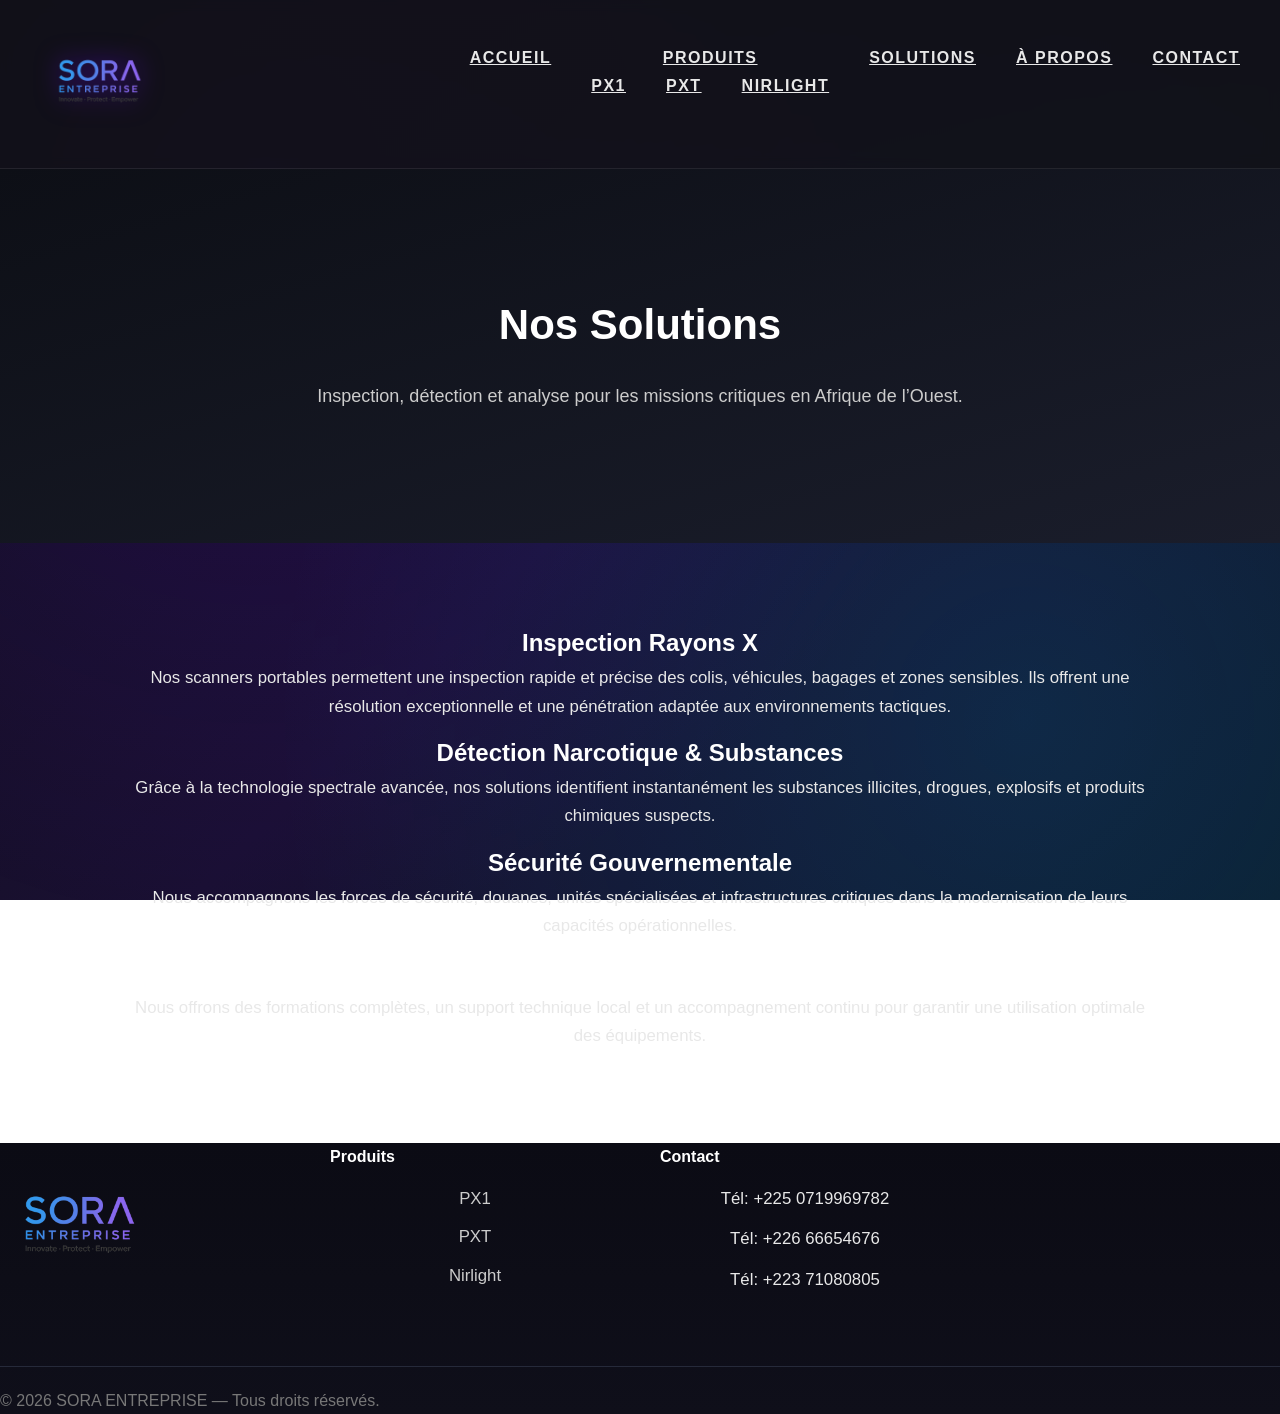
<file: solutions.html>
<!DOCTYPE html>
<html lang="fr">
<head>
    <meta charset="UTF-8">
    <meta name="viewport" content="width=device-width, initial-scale=1.0">
    <title>Solutions – SORA ENTREPRISE</title>
    <link rel="stylesheet" href="styles.css">
</head>

<body>

<header>
    <div class="logo">
        <img src="logo.png" alt="logo">
    </div>

    <div class="mobile-menu-icon" onclick="toggleMenu()">☰</div>

    <nav>
        <ul>
            <li><a href="index.html">Accueil</a></li>

            <li class="dropdown">
                <a href="#">Produits</a>
                <ul class="dropdown-menu">
                    <li><a href="px1.html">PX1</a></li>
                    <li><a href="pxt.html">PXT</a></li>
                    <li><a href="nirlight.html">Nirlight</a></li>
                </ul>
            </li>

            <li><a href="solutions.html" class="active">Solutions</a></li>
            <li><a href="about.html">À propos</a></li>
            <li><a href="contact.html">Contact</a></li>
        </ul>
    </nav>
</header>

<section class="hero">
    <div class="hero-content">
        <h1>Nos Solutions</h1>
        <p>Inspection, détection et analyse pour les missions critiques en Afrique de l’Ouest.</p>
    </div>
</section>

<section class="solutions-home">
    <h2>Inspection Rayons X</h2>
    <p>
        Nos scanners portables permettent une inspection rapide et précise des colis, véhicules,
        bagages et zones sensibles. Ils offrent une résolution exceptionnelle et une pénétration
        adaptée aux environnements tactiques.
    </p>

    <h2>Détection Narcotique & Substances</h2>
    <p>
        Grâce à la technologie spectrale avancée, nos solutions identifient instantanément les
        substances illicites, drogues, explosifs et produits chimiques suspects.
    </p>

    <h2>Sécurité Gouvernementale</h2>
    <p>
        Nous accompagnons les forces de sécurité, douanes, unités spécialisées et infrastructures
        critiques dans la modernisation de leurs capacités opérationnelles.
    </p>

    <h2>Formation & Support</h2>
    <p>
        Nous offrons des formations complètes, un support technique local et un accompagnement
        continu pour garantir une utilisation optimale des équipements.
    </p>
</section>

<footer class="footer">
    <div class="footer-container">
        <div class="footer-col">
            <img src="logo.png" class="footer-logo">
        </div>

        <div class="footer-col">
            <h4>Produits</h4>
            <ul>
                <li><a href="px1.html">PX1</a></li>
                <li><a href="pxt.html">PXT</a></li>
                <li><a href="nirlight.html">Nirlight</a></li>
            </ul>
        </div>

        <div class="footer-col">
            <h4>Contact</h4>
            <p>Tél: +225 0719969782</p>
            <p>Tél: +226 66654676</p>
            <p>Tél: +223 71080805</p>
        </div>
    </div>

    <div class="footer-bottom">
        © 2026 SORA ENTREPRISE — Tous droits réservés.
    </div>
</footer>

<script src="script.js"></script>

</body>
</html>
</file>
<file: styles.css>
/* RESET */
* {
    margin: 0;
    padding: 0;
    box-sizing: border-box;
}

/* BACKGROUND PREMIUM (Option 1) */
body {
    font-family: 'Inter', sans-serif;
    background: linear-gradient(135deg, #0f0f17, #1a1033, #0d1a2b);
    background-attachment: fixed;
    color: #e8e8e8;
    line-height: 1.7;
}

/* Effet lumineux subtil */
body::before {
    content: "";
    position: fixed;
    inset: 0;
    background: radial-gradient(circle at 20% 20%, rgba(106,0,255,0.15), transparent 60%),
                radial-gradient(circle at 80% 80%, rgba(0,180,255,0.12), transparent 60%);
    pointer-events: none;
    z-index: -1;
}

h1, h2, h3 {
    font-family: 'Poppins', sans-serif;
    font-weight: 700;
    color: #ffffff;
}

p, li {
    text-align: Center;
    font-size: 1.05rem;
    margin-bottom: 12px;
}
header {
    background: rgba(17,18,22,0.85);
    backdrop-filter: blur(6px);
    padding: 20px 40px;
    border-bottom: 1px solid rgba(255,255,255,0.08);
    display: flex;
    justify-content: space-between;
    align-items: center;
    position: sticky;
    top: 0;
    z-index: 999;
    animation: headerFade 0.8s ease forwards;
    opacity: 0;
    transform: translateY(-20px);
}

@keyframes headerFade {
    to { opacity: 1; transform: translateY(0); }
}

/* LOGO AGRANDI */
.logo img {
    height: 120px;
    filter: drop-shadow(0 0 12px rgba(106,0,255,0.6));
    transition: 0.3s ease;
}

.logo img:hover {
    transform: scale(1.05);
    filter: drop-shadow(0 0 18px rgba(106,0,255,0.9));
}

/* MENU */
nav ul {
    list-style: none;
    display: flex;
    gap: 40px;
}

nav ul li a {
    text-transform: uppercase;
    font-weight: 700;
    letter-spacing: 1.5px;
    font-size: 1rem;
    color: #e8e8e8;
    position: relative;
    transition: 0.3s ease;
}

nav ul li a:hover {
    color: #6a00ff;
    text-shadow: 0 0 8px rgba(106,0,255,0.8);
}

nav ul li a::after {
    content: "";
    position: absolute;
    bottom: -6px;
    left: 0;
    width: 0%;
    height: 2px;
    background: #6a00ff;
    box-shadow: 0 0 8px rgba(106,0,255,0.8);
    transition: width 0.3s ease;
}

nav ul li a:hover::after {
    width: 100%;
}

/* SLIDER PRINCIPAL */
.modern-slider-section {
    padding: 40px 0 60px;
     background:#000;
}
.main-slider .swiper-slide {
     aspect-ratio:16/9; 
     border-radius:28px; 
     overflow:hidden; 
     border:4px solid rgba(157,78,221,0.6); 
     box-shadow:0 30px 80px rgba(157,78,221,0.5);
}
.main-slider .swiper-slide-active { 
    border-color:#ff69b4; 
    box-shadow:0 40px 100px rgba(255,105,180,0.6); 
    transform:scale(1.08); 
}
.main-slider video,
.main-slider img {
    width: 85%;
    height: 85%;
    object-fit: cover;
}

/* LANG SWITCH */
.lang-switch {
    display: flex;
    gap: 12px;
    align-items: center;
}

.flag {
    width: 28px;
    height: 20px;
    background-size: cover;
    border-radius: 4px;
    transition: transform 0.25s ease, box-shadow 0.25s ease;
}

.flag:hover {
    transform: scale(1.2);
    box-shadow: 0 0 8px #6a5acd;
}

.flag.fr { background-image: url('images/flag-fr.png'); }
.flag.en { background-image: url('images/flag-en.png'); }

/* MOBILE MENU */
.mobile-menu-icon {
    display: none;
    font-size: 28px;
    cursor: pointer;
    color: white;
}

/* HERO */
.hero {
    padding: 120px 10%;
    text-align: Center;
    background: linear-gradient(to bottom right, #0d0f16, #1a1d2b);
}

.hero h1 {
    font-size: 42px;
    margin-bottom: 20px;
}

.hero p {
    font-size: 18px;
    color: #cccccc;
}

.hero-buttons {
    margin-top: 30px;
    display: flex;
    justify-content: Center;
    gap: 20px;
}

.btn-primary,
.btn-secondary {
    padding: 14px 28px;
    border-radius: 8px;
    font-weight: 600;
    text-decoration: none;
}

.btn-primary {
    background-color: #6a5acd;
    color: white;
}

.btn-secondary {
    background-color: transparent;
    border: 2px solid #6a5acd;
    color: #6a5acd;
}

.btn-primary:hover,
.btn-secondary:hover {
    opacity: 0.8;
}
/* =========================================================
   SOLUTIONS
========================================================= */
.solutions-home {
    padding: 80px 10%;
    text-align: Center;
}

.solutions-grid {
    display: grid;
    grid-template-columns: repeat(4, 1fr);
    gap: 25px;
    margin-top: 40px;
}

.solution-card, .product-card {
    background: rgba(26,29,43,0.85);
    border: 1px solid rgba(255,255,255,0.05);
    box-shadow: 0 0 18px rgba(0,0,0,0.35);
    backdrop-filter: blur(4px);
}
/* =========================================================
   PRODUCTS
========================================================= */
.products-home {
    padding: 80px 10%;
    text-align: Center;
}

.products-grid {
    display: grid;
    grid-template-columns: repeat(3, 1fr);
    gap: 25px;
    margin-top: 40px;
}

.product-card {
    background-color: #1a1d2b;
    padding: 20px;
    border-radius: 10px;
    text-decoration: none;
    color: white;
    text-align: center;
    transition: 0.3s;
}

.product-card:hover {
    transform: translateY(-5px);
    box-shadow: 0 0 12px rgba(106,0,255,0.4);
}

.product-card img {
    width: 90%;
    height: 210px;
    object-fit: cover;
    border-radius: 8px;
}

/* =========================================================
   AFRICA MAP
========================================================= */
.africa-map-section {
    text-align: Center;
    margin-top: 80px;
}

.africa-map {
    width: 100%;
    max-width: 650px;
    height: auto;
    display: block;
    margin: 0 auto;
}

.country {
    fill: #d1d1d1;
    stroke: #ffffff;
    stroke-width: 2;
    transition: 0.3s;
}

.country:hover {
    fill: #4b5bff;
    filter: drop-shadow(0 0 10px rgba(75,91,255,0.8));
}

.country-info {
    margin-top: 30px;
    background-color: #1a1d2b;
    padding: 20px;
    border-radius: 10px;
    display: none;
}

/* =========================================================
   MEDIA + SLIDER
========================================================= */
.media-section {
    padding: 40px 20px;
    text-align: center;
    background: rgba(15,15,25,0.6);
    border-radius: 16px;
    width: 90%;
    margin: 60px auto;
}

/* Conteneur du slider */
.media-slider {
    max-width: 900px;
    margin: 0 auto;
    overflow: hidden;
}

/* Taille fixe des slides */
.media-slide {
    width: 130px !important;
    height: 130px !important;
    display: flex;
    justify-content: center;
    align-items: center;
    transition: transform 0.35s ease, box-shadow 0.35s ease;
    transform-style: preserve-3d;
}

/* Images */
.media-slide img {
    width: 100%;
    height: 100%;
    object-fit: cover;
    border-radius: 12px;
    box-shadow: 0 0 15px rgba(0,0,0,0.45);
    transition: transform 0.35s ease, box-shadow 0.35s ease;
}

/* Hover 3D */
.media-slide:hover {
    transform: scale(1.15) rotateY(12deg);
    box-shadow: 0 0 25px rgba(106,0,255,0.6);
}

/* Boutons Swiper */
.media-next,
.media-prev {
    color: white;
    font-weight: bold;
    transition: 0.3s;
}

.media-next:hover,
.media-prev:hover {
    color: #a56bff;
}

/* Pagination */
.media-pagination .swiper-pagination-bullet {
    background: #fff;
    opacity: 0.5;
}

.media-pagination .swiper-pagination-bullet-active {
    background: #a56bff;
    opacity: 1;
}
/* =========================================================
   FOOTER
========================================================= */
.footer {
    background: linear-gradient(180deg, #0b0b14, #0f0f1a);
}

.footer-container {
    display: grid;
    grid-template-columns: repeat(4, 1fr);
    gap: 40px;
}

.footer-logo {
    height: 160px;
    margin-bottom: 15px;
}

.footer-col h4 {
    color: white;
    margin-bottom: 15px;
}

.footer-col ul {
    list-style: none;
}

.footer-col ul li {
    margin-bottom: 10px;
}

.footer-col ul li a {
    color: #cccccc;
    text-decoration: none;
}

.footer-col ul li a:hover {
    color: #6a5acd;
}

.footer-bottom {
    text-align: Justify;
    margin-top: 40px;
    padding-top: 20px;
    border-top: 1px solid #262a3a;
    color: #777;
}

/* =========================================================
   RESPONSIVE
========================================================= */

@media (max-width: 900px) {

    /* MENU MOBILE */
    nav ul {
        display: none;
        flex-direction: column;
        background: rgba(10,10,20,0.95);
        position: absolute;
        top: 80px;
        right: 0;
        width: 60%;
        padding: 20px;
        border-left: 1px solid rgba(255,255,255,0.1);
        border-bottom: 1px solid rgba(255,255,255,0.1);
    }

    nav ul.show {
        display: flex;
        animation: slideIn 0.3s ease forwards;
    }

    @keyframes slideIn {
        from { opacity: 0; transform: translateX(20px); }
        to { opacity: 1; transform: translateX(0); }
    }

    .mobile-menu-icon {
        display: block;
        font-size: 32px;
        cursor: pointer;
    }

    /* LOGO */
    .logo img {
        height: 110px;
    }

    /* GRILLES */
    .solutions-grid {
        grid-template-columns: repeat(2, 1fr);
    }

    .products-grid {
        grid-template-columns: repeat(2, 1fr);
    }

    .footer-container {
        grid-template-columns: repeat(2, 1fr);
    }
}

@media (max-width: 600px) {

    h1 { font-size: 28px; }
    h2 { font-size: 22px; }
    p { font-size: 16px; }

    .solutions-grid,
    .products-grid,
    .footer-container {
        grid-template-columns: 1fr;
    }

    .hero {
        padding: 80px 5%;
    }

    .btn-primary,
    .btn-secondary {
        padding: 12px 20px;
        font-size: 16px;
    }

    .logo img {
        height: 85px;
    }
}
.lightbox {
    position: fixed;
    top: 0;
    left: 0;
    width: 100vw;
    height: 100vh;
    background: rgba(0,0,0,0.85);
    backdrop-filter: blur(8px);
    display: none;
    justify-content: center;
    align-items: center;
    z-index: 999999999; /* passe devant TOUT */
    cursor: pointer; /* montre que c'est cliquable */
}

.lightbox img {
    max-width: 90%;
    max-height: 90%;
    border-radius: 12px;
    animation: zoomIn 0.4s ease;
    pointer-events: none; /* L’IMAGE NE BLOQUE PAS LE CLIC */
}

@keyframes zoomIn {
    from { transform: scale(0.6); opacity: 0; }
    to { transform: scale(1); opacity: 1; }
}

.fiches-techniques-section {
    width: 90%;
    margin: 60px auto;
    padding: 40px;
    background: rgba(15,15,25,0.6);
    border-radius: 16px;
    color: white;
    text-align: center;
}

.fiche-intro {
    font-size: 18px;
    opacity: 0.9;
    margin-bottom: 40px;
}

.fiche-block {
    margin-bottom: 80px;
}

.fiche-block h2 {
    color: #a56bff;
    margin-bottom: 10px;
}

.fiche-description {
    opacity: 0.85;
    margin-bottom: 20px;
}

.pdf-viewer-container {
    width: 100%;
    height: 800px;
    margin: 30px auto;
    border-radius: 14px;
    overflow: hidden;
    box-shadow: 0 0 25px rgba(0,0,0,0.4);
}

.pdf-viewer {
    width: 100%;
    height: 100%;
    border: none;
}

.fiche-btn {
    display: inline-block;
    margin-top: 20px;
    padding: 14px 26px;
    background: linear-gradient(135deg, #6a00ff, #3b0b99);
    color: white;
    border-radius: 12px;
    text-decoration: none;
    font-weight: 600;
    font-size: 16px;
    letter-spacing: 0.5px;
    transition: 0.3s ease;
    box-shadow: 0 0 15px rgba(106,0,255,0.4);
}

.fiche-btn:hover {
    transform: scale(1.07);
    box-shadow: 0 0 25px rgba(106,0,255,0.7);
}
.lang-switcher {
    display: flex;
    align-items: center;
    gap: 6px;
    margin-left: 15px;
}

.lang-switcher button {
    background: none;
    border: none;
    color: #ffffff;
    cursor: pointer;
    font-weight: 600;
    padding: 4px 6px;
    font-size: 14px;
    transition: 0.2s ease;
}

.lang-switcher button:hover {
    color: #7a5cff; /* Violet SORA */
    transform: scale(1.05);
}

.lang-switcher span {
    color: #ffffff;
    opacity: 0.6;
}
</file>
